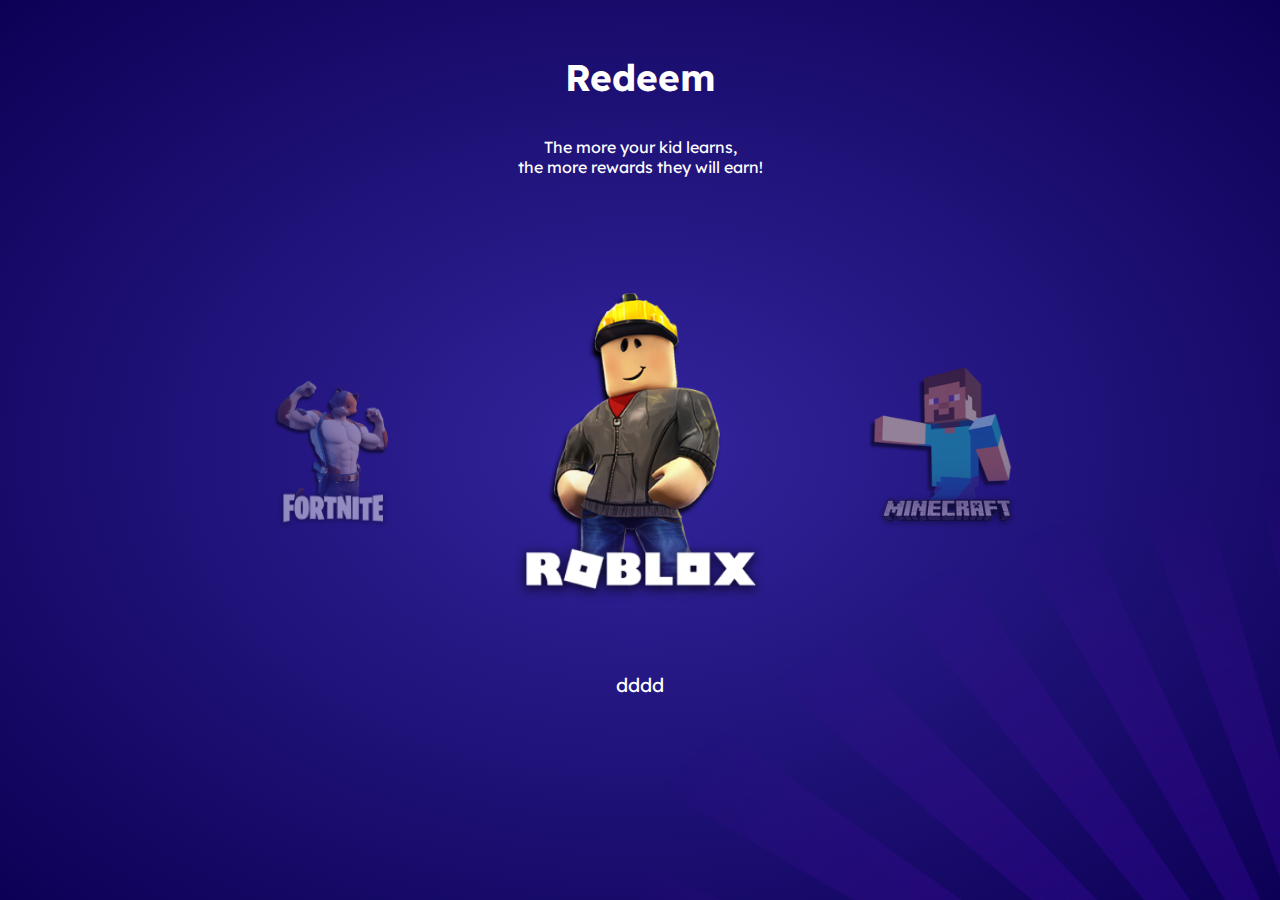
<file: website-mockups/subscription-flow/gifts/index.html>
<!DOCTYPE html>
<html lang="en">
<head>
    <meta charset="UTF-8">
    <meta http-equiv="X-UA-Compatible" content="IE=edge">
    <meta name="viewport" content="width=device-width, initial-scale=1.0">
    <title>Document</title>
    <link rel="preconnect" href="https://fonts.googleapis.com">
    <link rel="preconnect" href="https://fonts.gstatic.com" crossorigin>
    <link href="https://fonts.googleapis.com/css2?family=Lexend:wght@500;700&display=swap" rel="stylesheet">
    <link rel="stylesheet" href="css/styles.css">
    
</head>
<body>
    <section id="gifts">
        <div class="rays"></div>
        <main>
            <div class="copy">
                <h3>Redeem</h3>
                <p>The more your kid learns,<br> the more rewards they will earn!</p>
            </div>
            <div class="slideshow">
                <ul class="contents">
                    <li id="gift1" class="l2" data-info="Apple gift card"></li>
                    <li id="gift2" class="l1" data-info="Fortnite V-Bux"></li>
                    <li id="gift3" class="main" data-info="Robux Gift Vouchers"></li>
                    <li id="gift4" class="r1" data-info="Minecoins"></li>
                    <li id="gift5" class="r2" data-info="Talking Tom currency"></li>
                    <p id="info">dddd</p>
                </ul>
            </div>
        </main>
    </section>
    <script src="https://code.jquery.com/jquery-3.7.0.min.js" integrity="sha256-2Pmvv0kuTBOenSvLm6bvfBSSHrUJ+3A7x6P5Ebd07/g=" crossorigin="anonymous"></script>
    <script src="script/main.js"></script>
</body>
</html>
</file>
<file: website-mockups/subscription-flow/gifts/css/styles.css>
:root{--translate-pos:translate(-50%, -50%)}@keyframes spin{from{transform:rotate(0deg) var(--translate-pos)}to{transform:rotate(360deg) var(--translate-pos)}}html{height:100%}body{height:100%;margin:0}body:after{content:"";width:100%;height:100%;background-image:radial-gradient(#33259D00 60%, #0C0055 100%)}section{height:100%;background-image:radial-gradient(#33259D, #0C0055);position:relative;overflow:hidden}section .rays{background-image:url("../images/sunrays.png");transform-origin:top left;height:max(120vw, 120vh);width:max(120vw, 120vh);background-size:cover;background-position:center;top:50%;left:50%;position:absolute;animation:spin 20s linear infinite}section main{font-family:"Lexend";color:white}section main div.copy{position:absolute;width:100%}section main div.copy h3{text-align:center;font-size:37px;margin-top:6vh}section main div.copy p{text-align:center;font-size:16px}section main #info{position:absolute;top:70%;width:100%;transform:translateY(-50%);text-align:center}section .slideshow{height:100vh;transform:scale(1.2);transform-origin:center}section ul.contents{list-style:none;margin:0;padding:0;height:100%;display:flex;flex-direction:row}section ul.contents li{width:calc((max(100vh, 100vw) / 5) * .7);background-size:contain;background-position:center;background-repeat:no-repeat;height:max(30vh, 30vw);position:absolute;transform:translate(-50%, -50%);top:50%;opacity:.5;transition:1s ease-in-out left,transform 1s ease-in-out,opacity 1s ease-out}section ul.contents li.l2{transform:translate(-50%, -50%) scale(.75);left:calc(0% + min(20vh, 10vw));opacity:0;transition-delay:0, 0, 500ms;z-index:1}section ul.contents li.l1{left:calc(25% + min(10vh, 5vw));z-index:2}section ul.contents li.main{left:50%;transform:translate(-50%, -50%) scale(2);z-index:3;opacity:1}section ul.contents li.r1{left:calc(75% - min(10vh, 5vw));z-index:2}section ul.contents li.r2{transform:translate(-50%, -50%) scale(.75);left:calc(100% - min(20vh, 10vw));opacity:0;transition-delay:0, 0, 500ms;z-index:1}section ul.contents li#gift1{background-image:url("../images/gift-apple-10.png")}section ul.contents li#gift2{background-image:url("../images/gift-fortnite.png")}section ul.contents li#gift3{background-image:url("../images/gift-roblox.png")}section ul.contents li#gift4{background-image:url("../images/gift-minecraft.png")}section ul.contents li#gift5{background-image:url("../images/gift-talkingtom.png")}.mobile:after{display:none}.mobile .slideshow{transform:scale(1.3)}.mobile section ul.contents li.l2{left:calc(0% + min(20vh, -10vw))}.mobile section ul.contents li.l1{left:calc(25% + min(10vh, -5vw))}.mobile section ul.contents li.r1{left:calc(75% - min(10vh, -5vw))}.mobile section ul.contents li.r2{left:calc(100% - min(20vh, -10vw))}/*# sourceMappingURL=./styles.css.map */
</file>
